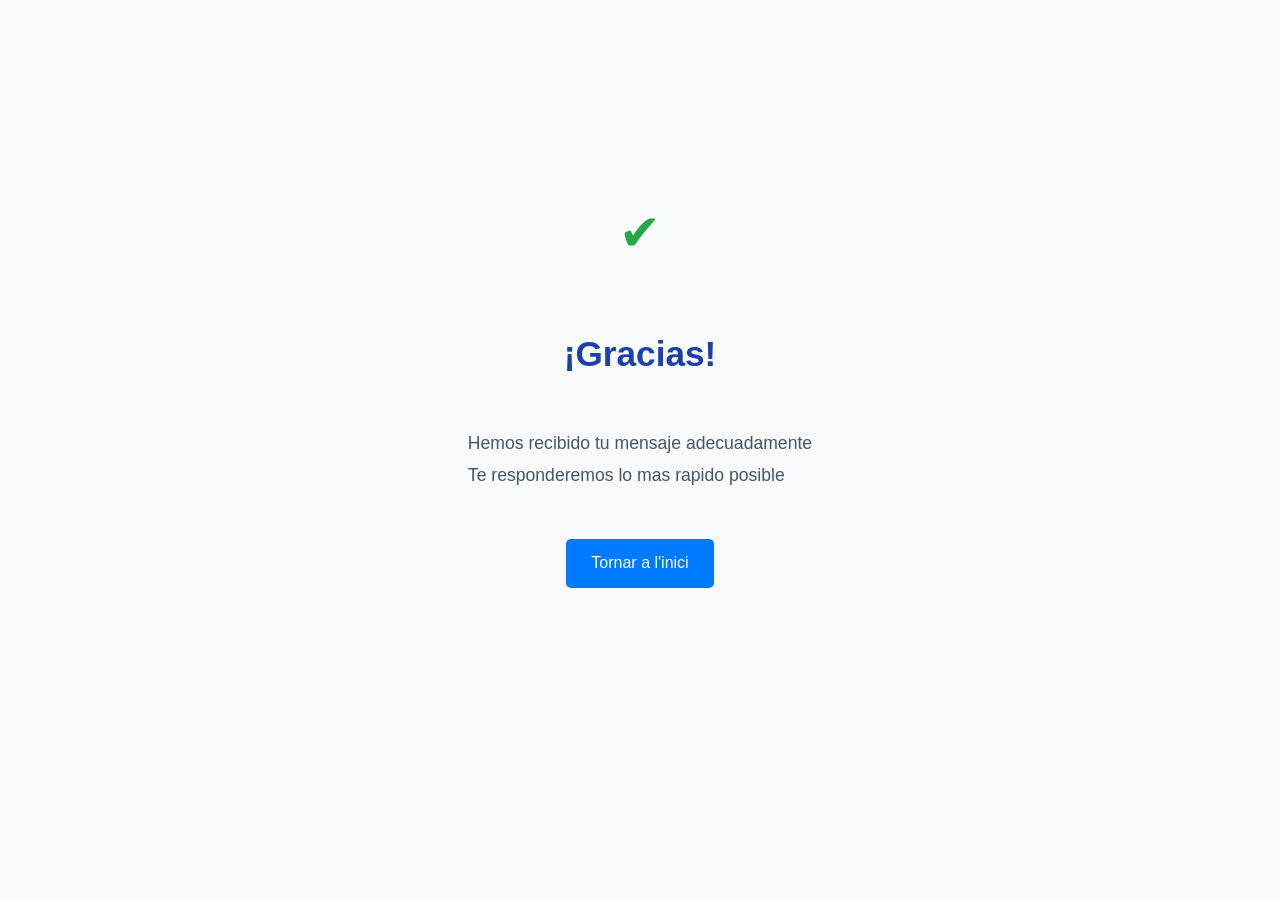
<file: gracias.html>
<!DOCTYPE html>
<html lang="ca">
<head>
    <meta charset="UTF-8">
    <meta name="viewport" content="width=device-width, initial-scale=1.0">
    <title>Mensage enviado</title>
    <link rel="stylesheet" href="CSS.css"> <style>
        .contenedor-gracias {
            display: flex;
            flex-direction: column;
            align-items: center;
            justify-content: center;
            height: 80vh;
            text-align: center;
            padding: 20px;
        }
        .icono-exito {
            font-size: 50px;
            color: #28a745;
            margin-bottom: 20px;
        }
        .btn-volver {
            margin-top: 30px;
            padding: 10px 25px;
            background-color: #007bff;
            color: white;
            text-decoration: none;
            border-radius: 5px;
            transition: background 0.3s;
        }
        .btn-volver:hover {
            background-color: #0056b3;
        }
    </style>
</head>
<body>

    <main class="contenedor-gracias">
        <div class="icono-exito">✔</div>
        <h1>¡Gracias!</h1>
        <p>Hemos recibido tu mensaje adecuadamente  <br> 
           Te responderemos lo mas rapido posible</p>
        
        <a href="Proyecto.html" class="btn-volver">Tornar a l'inici</a>
    </main>

</body>
</html>
</file>
<file: CSS.css>
/*asi se hace para poner comentarios */
/*Los textos que no lleguen al margen */
/* Estilos para móviles (pantallas menores a 768px) */
@media (max-width: 768px) {
  .seccion-tecnica {
    flex-direction: column;
    padding: 10px;
  }
  
  h1 {
    font-size: 1.5rem;
  }
}
body {
    background-color: #f8fafc; 
    color: #334155;           
    font-family: 'Segoe UI', Arial, sans-serif;
    margin: 100;
    padding: 0;
    line-height: 1.8;         /* Espacio entre líneas para leer mejor */
}


.menu ul {
    background-color: #1e293b; 
    list-style: none;
    padding: 20px 0;
    margin: 0;
    display: flex;             /* Pone la mierda esa en fila*/
    justify-content: center;   /* Centra la mierda esa*/
    gap: 40px;                 /* Espacio */
}

.menu ul li a {
    color: #ffffff;
    text-decoration: none;     /* Quita el subrayado que aparece cuando pogo la lista  */
    font-weight: bold;
    text-transform: uppercase;
    font-size: 0.9rem;
}

.menu ul li a:hover {
    color: #38bdf8;            
}


.contenedor {
    max-width: 850px;          /* texto no se estire */
    margin: 0 auto;            /* Centra */
    padding: 60px 20px;
    text-align: center;        /* Centra */
}


.seccion {
    margin-bottom: 90px;       /* aumentar espacio entre bloques de contenido, pensando en cambiarlo segun el contenido que ponga  */
}

h1 {
    color: #1e40af;            /* ponlo solo para titulos*/
    font-size: 2.2rem;
    margin-bottom: 25px;
    
}

p {
    text-align: justify;       /* se ve mas ordenado el texto */
    font-size: 1.1rem;
    color: #475569;        
    margin: 100;  
}


.lista-grande {
    text-align: left;          /* La lista se lee mejor */
    display: inline-block;     /* Centra el bloque de la lista */
    margin-top: 20px;
}

.lista-grande li {
    margin: 15px 0;
    padding-left: 10px;
    border-left: 4px solid #3b82f6; /* Línea decorativa */
}


.Micro {
    width: 330px;
    height: auto;
    margin: 40px 0;
    
display:block;
margin:auto;
}


.codigo-caja {
    background-color: #ffffff;
    color: #1a5fb4;
    border: 1px solid #cbd5e1;
    padding: 20px;
    font-family: 'Courier New', monospace;
    display: inline-block;
    border-radius: 8px;
    font-weight: bold;
}


hr {
    border: 0;
    border-top: 1px solid #e2e8f0;
    margin: 50px auto;
    width: 50%;
}

.pie {
    background-color: #f1f5f9;
    padding: 50px;
    text-align: center;
    color: #94a3b8;
    font-size: 0.9rem;
    border-top: 1px solid #e2e8f0;
}


.descarga {
    display: block;         /* Permite aplicar márgenes y centrar */
    width: fit-content;     /* El ancho se ajusta al texto */
    margin: 40px auto;      /* Centra el bloque horizontalmente */
    font-size: 1.2rem;      /* Aumenta el tamaño del texto */
    font-weight: bold;      /* Pone el texto en negrita */
    color: #0000FF;         /* Color azul (puedes cambiarlo) */
    text-decoration: none;  /* Quita el subrayado */
    text-align: center;
}

.descarga img {
    display: block;
    margin: 15px auto 0;    /* Centra la imagen debajo del texto */
    width: 50px;            /* Tamaño de la imagen (ajustable) */
}

.inicio{
text-align: center;
max-width: 850px;
    margin: 0 auto;
}

.igor {
    display: block;          
    width: fit-content;      
    margin-left: 50px; 
    margin-right: 50px;       
    text-align: center;      
    text-decoration: none;   
    color: #1e40af;         
    font-weight: bold;
    font-size: 1.2rem;
}

/*  principal  */
.seccion-tecnica {
    text-align: center;      /* Centra todo el texto y elementos */
    padding: 50px 20px;
    max-width: 800px;        
    margin: 0 auto;          
}

/*logo centrado */
.logo-centrado {
    display: block;          
    margin: 0 auto 20px;     /* Centra la imagen */
    width: 150px;            /* Ajusta el tamaño  */
    height: auto;
}

/* Estilos de los textos */
.contenido-texto h2 {
    font-size: 2rem;
    margin-bottom: 15px;
    color: #333;
}

.contenido-texto p {
    font-size: 1.1rem;
    line-height: 1.6;        /* legibilidad */
    margin-bottom: 15px;
    text-align: center;      /* çcentrado */
}
html {
    scroll-behavior: smooth;
}

/* Contenedor principal del índice */
.indice-moderno {
    background: #ffffff;
    border: 1px solid #d1d1d1;
    border-radius: 8px;
    max-width: 450px;
    margin: 30px auto;
    padding: 20px;
    box-shadow: 0 4px 12px rgba(0, 0, 0, 0.1);
    font-family: 'Segoe UI', Tahoma, Geneva, Verdana, sans-serif;
}

.indice-moderno h3 {
    text-align: center;
    color: #0078d4; /* Azul Microsoft */
    margin-top: 0;
    border-bottom: 2px solid #0078d4;
    padding-bottom: 10px;
}

/* Quitar los puntos de la lista  */
.indice-moderno ul {
    list-style: none;
    padding: 0;
    margin: 0;
}

.indice-moderno li {
    margin: 10px 0;
    transition: transform 0.2s;
}

/* Estilo */
.indice-moderno a {
    text-decoration: none;
    color: #333;
    display: block;
    padding: 8px 15px;
    border-radius: 4px;
    background: #fdfdfd;
    border: 1px solid #eee;
    font-weight: 500;
}

/* */
.indice-moderno a:hover {
    background-color: #0078d4;
    color: white;
    border-color: #005a9e;
}

.indice-moderno li:hover {
    transform: translateX(5px); /*movimiento a la derecha */
}

/*  título no quede pegado arriba al saltar */
.bloque-modulo {
    scroll-margin-top: 50px;
}
</file>
